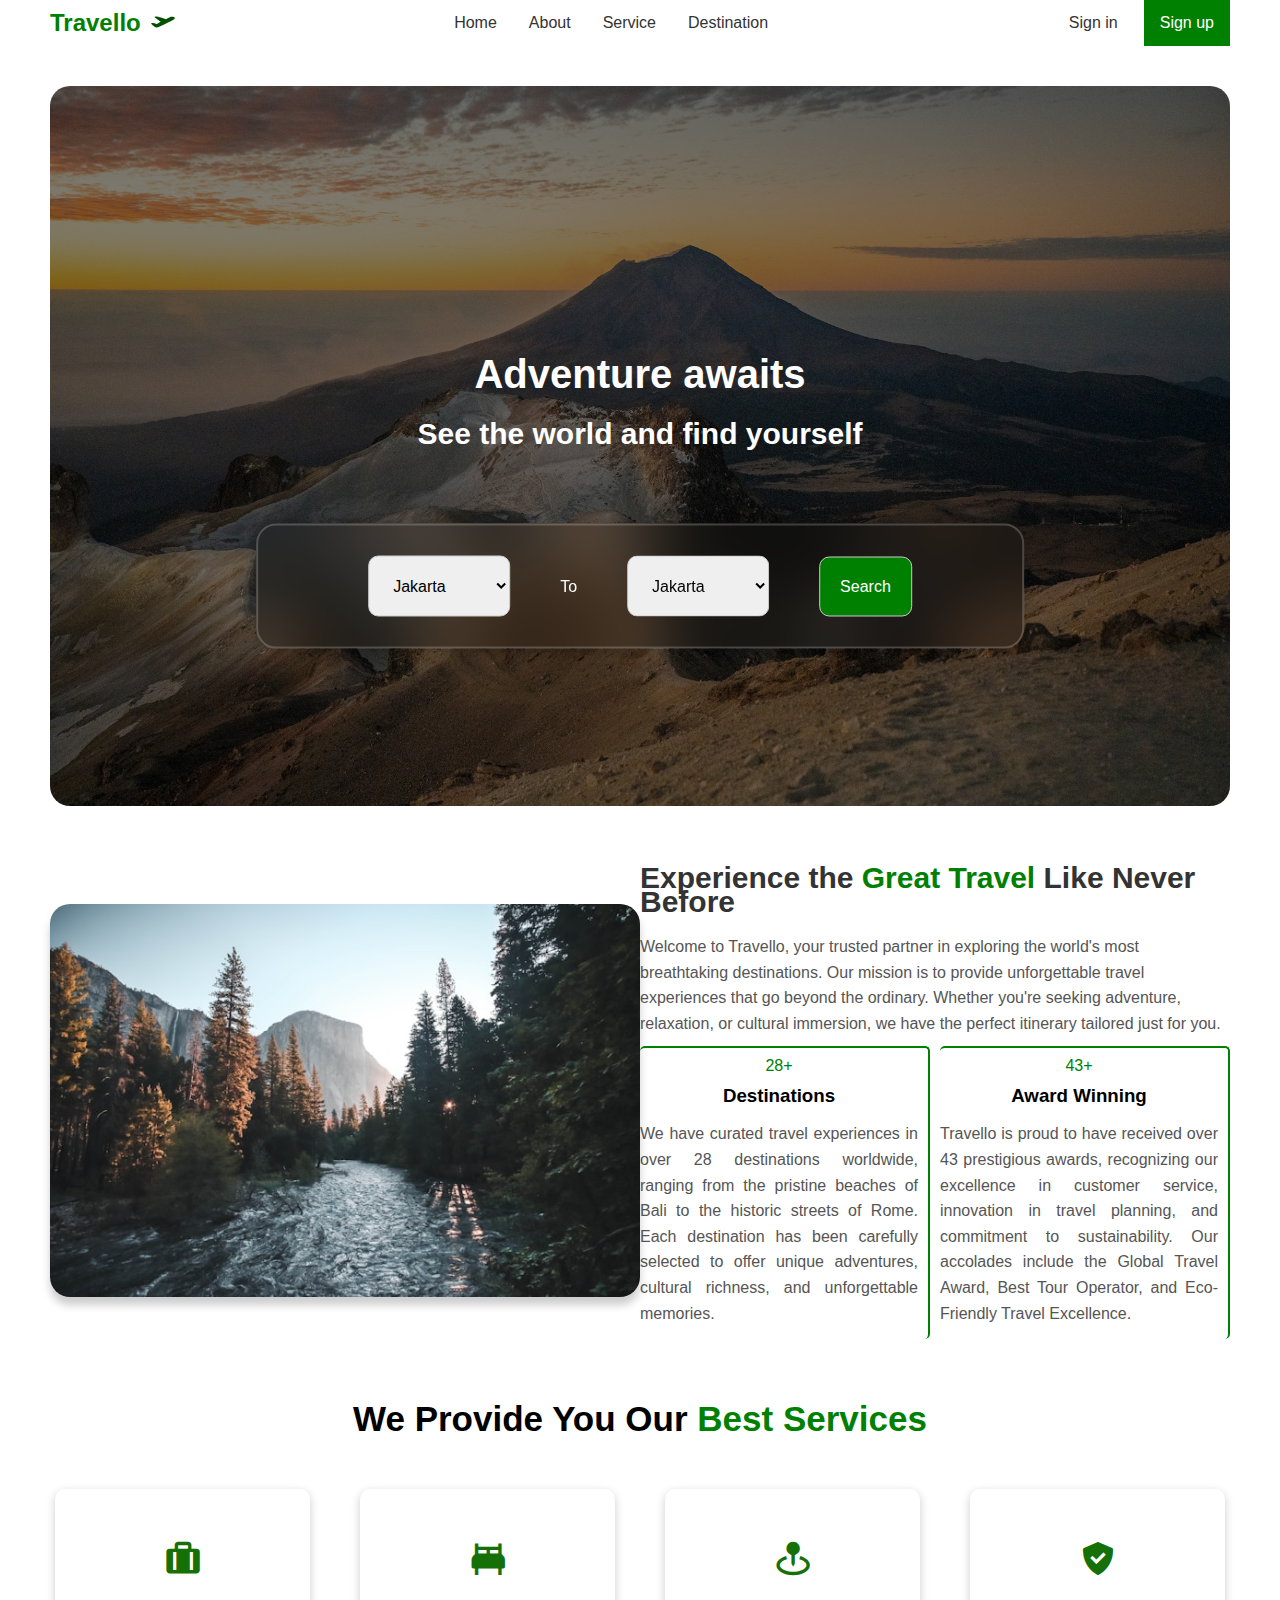
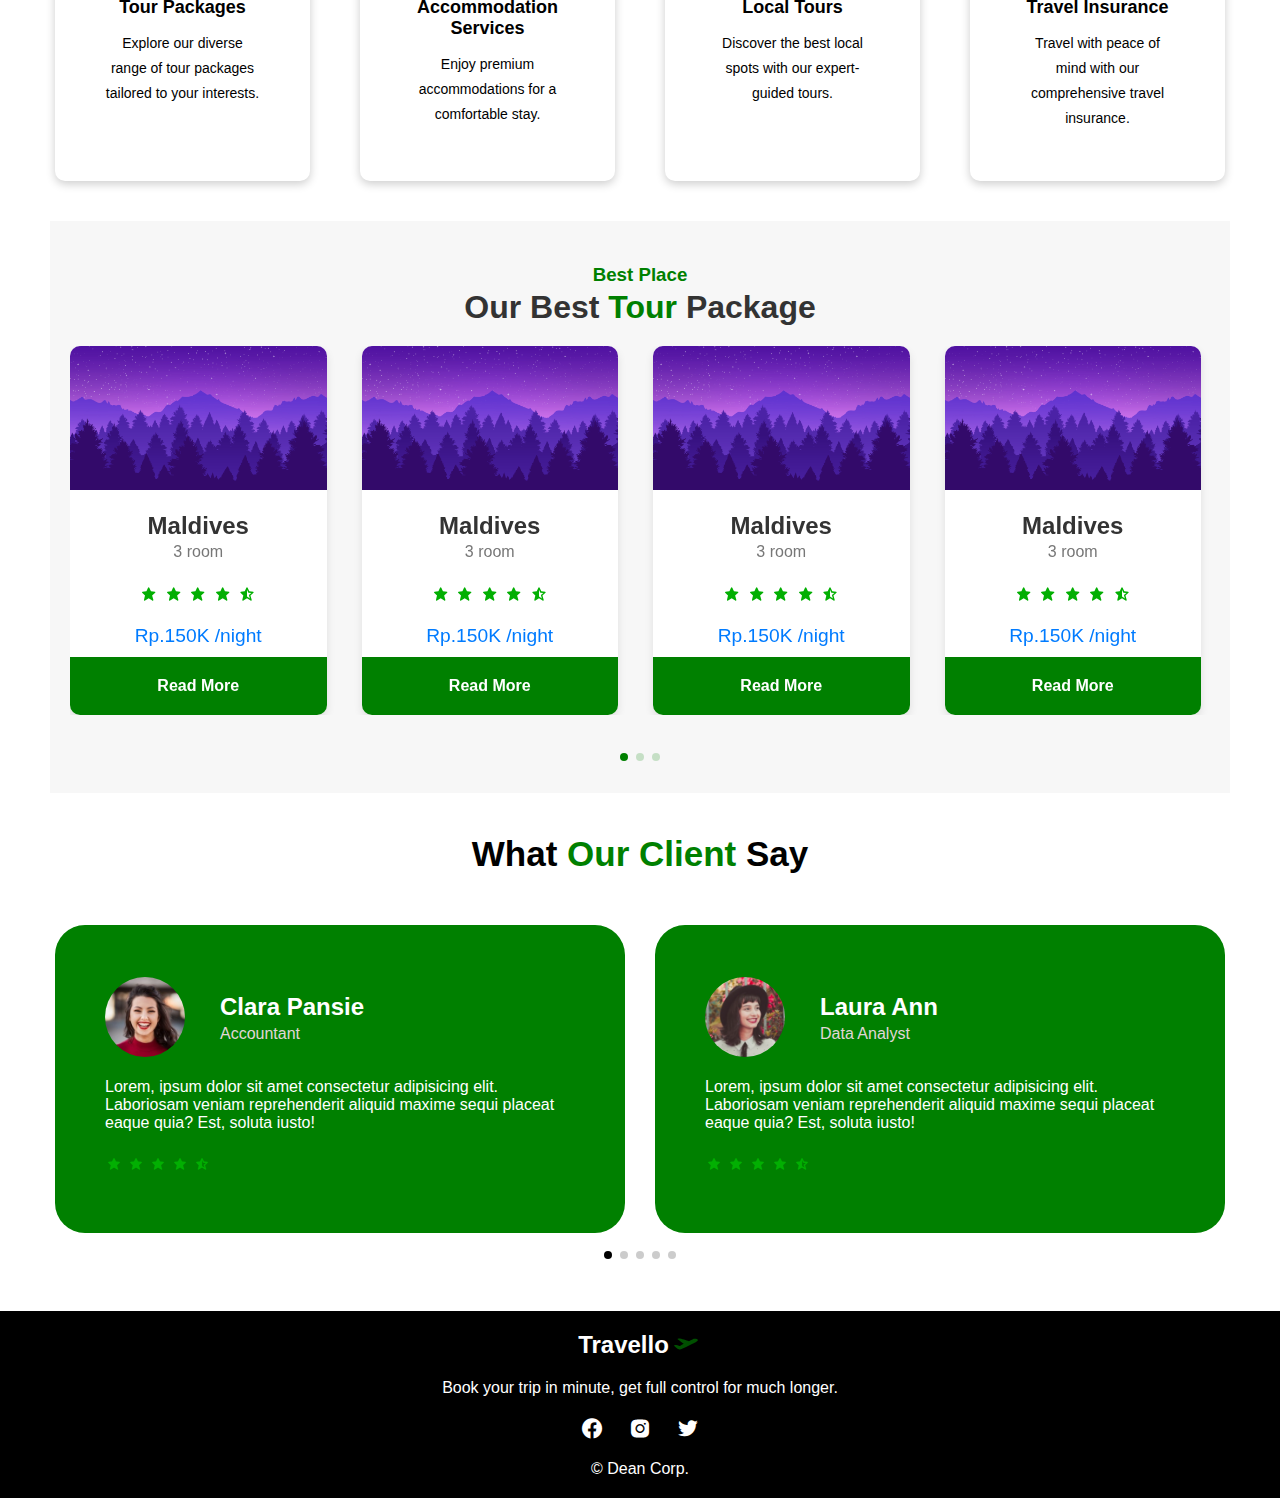
<file: index.html>
<!DOCTYPE html>
<html lang="en">
  <head>
    <meta charset="UTF-8" />
    <meta name="viewport" content="width=device-width, initial-scale=1.0" />
    <link
      rel="stylesheet"
      href="assets/css/style.css
    "
    />
    <!-- boxicons -->
    <link
      href="https://unpkg.com/boxicons@2.1.4/css/boxicons.min.css"
      rel="stylesheet"
    />

    <!-- swiper js -->
    <link
      rel="stylesheet"
      href="https://cdn.jsdelivr.net/npm/swiper@11/swiper-bundle.min.css"
    />
    <link rel="icon" href="assets/img/logo.png">
    <title>Travello - Travelling With Us</title>
  </head>
  <body>
    <nav>
      <a href="index1.html" class="logo"
        >Travello <span class="entypo--aircraft-take-off"></span>
      </a>
      <ul class="menu-list">
        <li><a href="index.html">Home</a></li>
        <li><a href="#about">About</a></li>
        <li><a href="#service">Service</a></li>
        <li><a href="#destination">Destination</a></li>
      </ul>
      <ul class="btn-list">
        <li><a href="login.html" class="btn-1">Sign in</a></li>
        <li><a href="register.html" class="btn-2">Sign up</a></li>
      </ul>
      <div class="menu-toggle" id="menu-toggle">&#9776;</div>
    </nav>

    <section class="hero-section">
      <div class="container">
        <div class="hero-text">
          <h1>Adventure awaits</h1>
          <h2>See the world and find yourself</h2>
        </div>
        <div class="hero-ticket">
          <form class="form-destination">
            <select name="start">
              <option value="CGK">Jakarta</option>
              <option value="BDO">Bandung</option>
              <option value="MLG">Malang</option>
              <option value="JOG">Yogyakarta</option>
              <option value="SOC">Solo</option>
              <option value="KOE">Kupang</option>
            </select>
            <p>To</p>
            <select name="finish">
              <option value="CGK">Jakarta</option>
              <option value="BDO">Bandung</option>
              <option value="MLG">Malang</option>
              <option value="JOG">Yogyakarta</option>
              <option value="SOC">Solo</option>
              <option value="KOE">Kupang</option>
            </select>
            <button class="btn" name="btn-destination" type="submit">
              Search
            </button>
          </form>
        </div>
      </div>
    </section>

    <section class="about-section" id="about">
      <div class="about-container">
        <div class="about-img">
          <img src="assets/img/about.jpg" alt="about" />
        </div>
        <div class="about-text">
          <h1>Experience the <span> Great Travel</span> Like Never Before</h1>
          <p>
            Welcome to Travello, your trusted partner in exploring the world's
            most breathtaking destinations. Our mission is to provide
            unforgettable travel experiences that go beyond the ordinary.
            Whether you're seeking adventure, relaxation, or cultural immersion,
            we have the perfect itinerary tailored just for you.
          </p>
          <div class="about-row">
            <div class="about-row-items odd">
              <span>28+</span>
              <h3>Destinations</h3>
              <p>
                We have curated travel experiences in over 28 destinations
                worldwide, ranging from the pristine beaches of Bali to the
                historic streets of Rome. Each destination has been carefully
                selected to offer unique adventures, cultural richness, and
                unforgettable memories.
              </p>
            </div>
            <div class="about-row-items even">
              <span>43+</span>
              <h3>Award Winning</h3>
              <p>
                Travello is proud to have received over 43 prestigious awards,
                recognizing our excellence in customer service, innovation in
                travel planning, and commitment to sustainability. Our accolades
                include the Global Travel Award, Best Tour Operator, and
                Eco-Friendly Travel Excellence.
              </p>
            </div>
          </div>
        </div>
      </div>
    </section>

    <section id="service">
      <div class="service-container">
        <h1>We Provide You Our <span>Best Services</span></h1>
        <div class="service-content">
          <div class="service-item odd">
            <i class="bx bxs-briefcase-alt" style="color: #157107"></i>
            <h3>Tour Packages</h3>
            <p>
              Explore our diverse range of tour packages tailored to your
              interests.
            </p>
          </div>
          <div class="service-item odd">
            <i class="bx bxs-bed" style="color: #157107"></i>
            <h3>Accommodation Services</h3>
            <p>Enjoy premium accommodations for a comfortable stay.</p>
          </div>
          <div class="service-item even">
            <i class="bx bxs-map-pin" style="color: #157107"></i>
            <h3>Local Tours</h3>
            <p>Discover the best local spots with our expert-guided tours.</p>
          </div>
          <div class="service-item even">
            <i class="bx bxs-check-shield" style="color: #157107"></i>
            <h3>Travel Insurance</h3>
            <p>
              Travel with peace of mind with our comprehensive travel insurance.
            </p>
          </div>
        </div>
      </div>
    </section>

    <section class="destination" id="destination">
      <div class="destination-container">
        <div class="destination-header">
          <h3><span>Best Place</span></h3>
          <h2 class="title">Our Best <span>Tour</span> Package</h2>
        </div>
        <div class="destination-content">
          <div class="swiper destination-slider js-destination-slider">
            <div class="swiper-wrapper destination-card">
              <div class="swiper-slide destination-items">
                <div class="info">
                  <img src="assets/img/img.jpg" alt="img" />
                  <div class="text-box">
                    <h3 class="name">Maldives</h3>
                    <span class="detail">3 room</span>
                  </div>
                </div>
                <div class="rating">
                  <i class="bx bxs-star"></i>
                  <i class="bx bxs-star"></i>
                  <i class="bx bxs-star"></i>
                  <i class="bx bxs-star"></i>
                  <i class="bx bxs-star-half"></i>
                </div>
                <p class="price">Rp.150K /night</p>
                <div class="btn-read">
                  <a href="" class="read-more">Read More</a>
                </div>
              </div>
              <div class="swiper-slide destination-items">
                <div class="info">
                  <img src="assets/img/img.jpg" alt="img" />
                  <div class="text-box">
                    <h3 class="name">Maldives</h3>
                    <span class="detail">3 room</span>
                  </div>
                </div>
                <div class="rating">
                  <i class="bx bxs-star"></i>
                  <i class="bx bxs-star"></i>
                  <i class="bx bxs-star"></i>
                  <i class="bx bxs-star"></i>
                  <i class="bx bxs-star-half"></i>
                </div>
                <p class="price">Rp.150K /night</p>
                <div class="btn-read">
                  <a href="" class="read-more">Read More</a>
                </div>
              </div>
              <div class="swiper-slide destination-items">
                <div class="info">
                  <img src="assets/img/img.jpg" alt="img" />
                  <div class="text-box">
                    <h3 class="name">Maldives</h3>
                    <span class="detail">3 room</span>
                  </div>
                </div>
                <div class="rating">
                  <i class="bx bxs-star"></i>
                  <i class="bx bxs-star"></i>
                  <i class="bx bxs-star"></i>
                  <i class="bx bxs-star"></i>
                  <i class="bx bxs-star-half"></i>
                </div>
                <p class="price">Rp.150K /night</p>
                <div class="btn-read">
                  <a href="" class="read-more">Read More</a>
                </div>
              </div>
              <div class="swiper-slide destination-items">
                <div class="info">
                  <img src="assets/img/img.jpg" alt="img" />
                  <div class="text-box">
                    <h3 class="name">Maldives</h3>
                    <span class="detail">3 room</span>
                  </div>
                </div>
                <div class="rating">
                  <i class="bx bxs-star"></i>
                  <i class="bx bxs-star"></i>
                  <i class="bx bxs-star"></i>
                  <i class="bx bxs-star"></i>
                  <i class="bx bxs-star-half"></i>
                </div>
                <p class="price">Rp.150K /night</p>
                <div class="btn-read">
                  <a href="" class="read-more">Read More</a>
                </div>
              </div>
              <div class="swiper-slide destination-items">
                <div class="info">
                  <img src="assets/img/img.jpg" alt="img" />
                  <div class="text-box">
                    <h3 class="name">Maldives</h3>
                    <span class="detail">3 room</span>
                  </div>
                </div>
                <div class="rating">
                  <i class="bx bxs-star"></i>
                  <i class="bx bxs-star"></i>
                  <i class="bx bxs-star"></i>
                  <i class="bx bxs-star"></i>
                  <i class="bx bxs-star-half"></i>
                </div>
                <p class="price">Rp.150K /night</p>
                <div class="btn-read">
                  <a href="" class="read-more">Read More</a>
                </div>
              </div>
              <div class="swiper-slide destination-items">
                <div class="info">
                  <img src="assets/img/img.jpg" alt="img" />
                  <div class="text-box">
                    <h3 class="name">Maldives</h3>
                    <span class="detail">3 room</span>
                  </div>
                </div>
                <div class="rating">
                  <i class="bx bxs-star"></i>
                  <i class="bx bxs-star"></i>
                  <i class="bx bxs-star"></i>
                  <i class="bx bxs-star"></i>
                  <i class="bx bxs-star-half"></i>
                </div>
                <p class="price">Rp.150K /night</p>
                <div class="btn-read">
                  <a href="" class="read-more">Read More</a>
                </div>
              </div>
            </div>
          </div>
        </div>
        <div class="swiper-pagination js-desti-pagination"></div>
        </div>
      </div>
    </section>

    <section class="testimonials">
      <div class="testi-container">
        <div class="testi-header">
          <h2 class="title">what <span>our client</span> say</h2>
        </div>
        <div class="testi-content">
          <div class="swiper testi-slider js-testi-slider">
            <div class="swiper-wrapper">
              <div class="swiper-slide testi-items">
                <div class="info">
                  <img src="assets/img/user1.jpg" alt="img" />
                  <div class="text-box">
                    <h3 class="name">Clara Pansie</h3>
                    <span class="job">Accountant</span>
                  </div>
                </div>
                <p>
                  Lorem, ipsum dolor sit amet consectetur adipisicing elit.
                  Laboriosam veniam reprehenderit aliquid maxime sequi placeat
                  eaque quia? Est, soluta iusto!
                </p>
                <div class="rating">
                  <i class="bx bxs-star"></i>
                  <i class="bx bxs-star"></i>
                  <i class="bx bxs-star"></i>
                  <i class="bx bxs-star"></i>
                  <i class="bx bxs-star-half"></i>
                </div>
              </div>
              <div class="swiper-slide testi-items">
                <div class="info">
                  <img src="assets/img/user2.jpg" alt="img" />
                  <div class="text-box">
                    <h3 class="name">Laura Ann</h3>
                    <span class="job">Data Analyst</span>
                  </div>
                </div>
                <p>
                  Lorem, ipsum dolor sit amet consectetur adipisicing elit.
                  Laboriosam veniam reprehenderit aliquid maxime sequi placeat
                  eaque quia? Est, soluta iusto!
                </p>
                <div class="rating">
                  <i class="bx bxs-star"></i>
                  <i class="bx bxs-star"></i>
                  <i class="bx bxs-star"></i>
                  <i class="bx bxs-star"></i>
                  <i class="bx bxs-star-half"></i>
                </div>
              </div>
              <div class="swiper-slide testi-items">
                <div class="info">
                  <img src="assets/img/user3.jpg" alt="img" />
                  <div class="text-box">
                    <h3 class="name">Kiara Monica</h3>
                    <span class="job">Web Developer</span>
                  </div>
                </div>
                <p>
                  Lorem, ipsum dolor sit amet consectetur adipisicing elit.
                  Laboriosam veniam reprehenderit aliquid maxime sequi placeat
                  eaque quia? Est, soluta iusto!
                </p>
                <div class="rating">
                  <i class="bx bxs-star"></i>
                  <i class="bx bxs-star"></i>
                  <i class="bx bxs-star"></i>
                  <i class="bx bxs-star"></i>
                  <i class="bx bxs-star-half"></i>
                </div>
              </div>
              <div class="swiper-slide testi-items">
                <div class="info">
                  <img src="assets/img/user4.jpg" alt="img" />
                  <div class="text-box">
                    <h3 class="name">Gina Evelyn</h3>
                    <span class="job">Executive Marketing</span>
                  </div>
                </div>
                <p>
                  Lorem, ipsum dolor sit amet consectetur adipisicing elit.
                  Laboriosam veniam reprehenderit aliquid maxime sequi placeat
                  eaque quia? Est, soluta iusto!
                </p>
                <div class="rating">
                  <i class="bx bxs-star"></i>
                  <i class="bx bxs-star"></i>
                  <i class="bx bxs-star"></i>
                  <i class="bx bxs-star"></i>
                  <i class="bx bxs-star-half"></i>
                </div>
              </div>
              <div class="swiper-slide testi-items">
                <div class="info">
                  <img src="assets/img/user2.jpg" alt="img" />
                  <div class="text-box">
                    <h3 class="name">Wilona Axel</h3>
                    <span class="job">Carpenter</span>
                  </div>
                </div>
                <p>
                  Lorem, ipsum dolor sit amet consectetur adipisicing elit.
                  Laboriosam veniam reprehenderit aliquid maxime sequi placeat
                  eaque quia? Est, soluta iusto!
                </p>
                <div class="rating">
                  <i class="bx bxs-star"></i>
                  <i class="bx bxs-star"></i>
                  <i class="bx bxs-star"></i>
                  <i class="bx bxs-star"></i>
                  <i class="bx bxs-star-half"></i>
                </div>
              </div>
              <div class="swiper-slide testi-items">
                <div class="info">
                  <img src="assets/img/user1.jpg" alt="img" />
                  <div class="text-box">
                    <h3 class="name">Viona Neila</h3>
                    <span class="job">Programmer</span>
                  </div>
                </div>
                <p>
                  Lorem, ipsum dolor sit amet consectetur adipisicing elit.
                  Laboriosam veniam reprehenderit aliquid maxime sequi placeat
                  eaque quia? Est, soluta iusto!
                </p>
                <div class="rating">
                  <i class="bx bxs-star"></i>
                  <i class="bx bxs-star"></i>
                  <i class="bx bxs-star"></i>
                  <i class="bx bxs-star"></i>
                  <i class="bx bxs-star-half"></i>
                </div>
              </div>
            </div>
          </div>
          <div class="swiper-pagination js-testi-pagination"></div>
        </div>
      </div>
    </section>
    <!-- testi end -->

    <!-- footer  -->
    <div class="footer-section">
      <div class="logo">
        Travello<span class="entypo--aircraft-take-off"></span>
      </div>
      <p class="footer-title">
        Book your trip in minute, get full control for much longer.
      </p>
      <div class="social-media">
        <a href="#"
          ><i class="bx bxl-facebook-circle" style="color: #ffffff"></i
        ></a>
        <a href="#"
          ><i class="bx bxl-instagram-alt" style="color: #ffffff"></i
        ></a>
        <a href="#"><i class="bx bxl-twitter" style="color: #ffffff"></i></a>
      </div>
      <p>&copy Dean Corp.</p>
    </div>
    <!-- footer end -->

    <!-- js -->
    <script src="assets/js/script.js"></script>
    <script src="https://cdn.jsdelivr.net/npm/swiper@11/swiper-bundle.min.js"></script>
  </body>
</html>
</file>
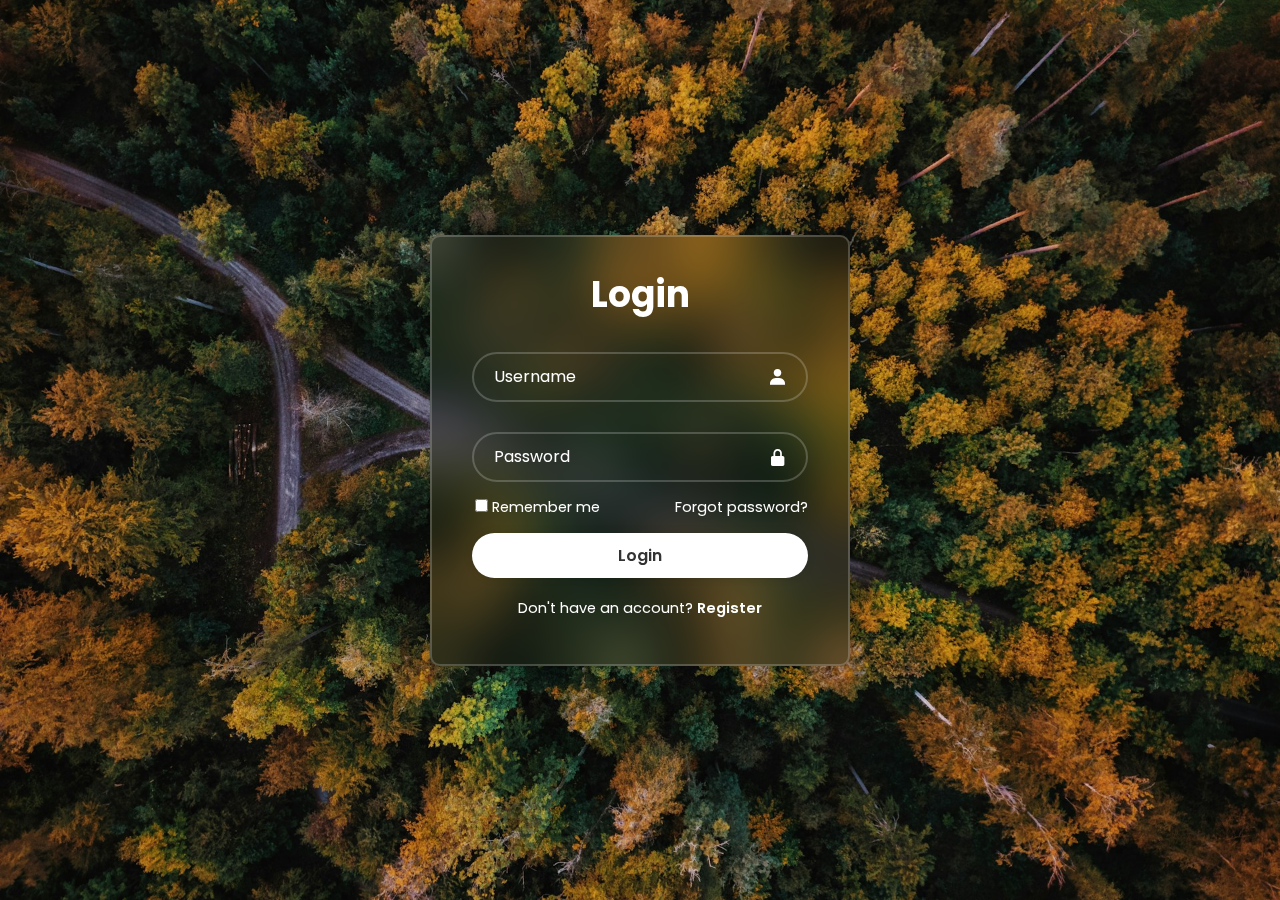
<file: login.html>
<!DOCTYPE html>
<html lang="en">
<head>
    <meta charset="UTF-8">
    <meta name="viewport" content="width=device-width, initial-scale=1.0">
    <title>Login</title>

    <!-- css -->
    <link rel="stylesheet" href="assets/css/login-register.css">

    <!-- boxicons -->
    <link href='https://unpkg.com/boxicons@2.1.4/css/boxicons.min.css' rel='stylesheet'>
</head>
<body>
    <div class="wrapper">
        <form action="">
            <h1>Login</h1>
            <div class="input-box">
                <input type="text" placeholder="Username" required>
                <i class='bx bxs-user'></i>
            </div>

            <div class="input-box">
                <input type="password" placeholder="Password" required>
                <i class='bx bxs-lock-alt' ></i>
            </div>

            <div class="remember-forgot">
                <label><input type="checkbox"> Remember me</label>
                <a href="#">Forgot password?</a>
            </div>

            <button type="submit" class="btn">Login</button>

            <div class="register-link">
                <p>Don't have an account? <a href="register.html">Register</a></p>
            </div>
        </form>
    </div>
</body>
</html>
</file>
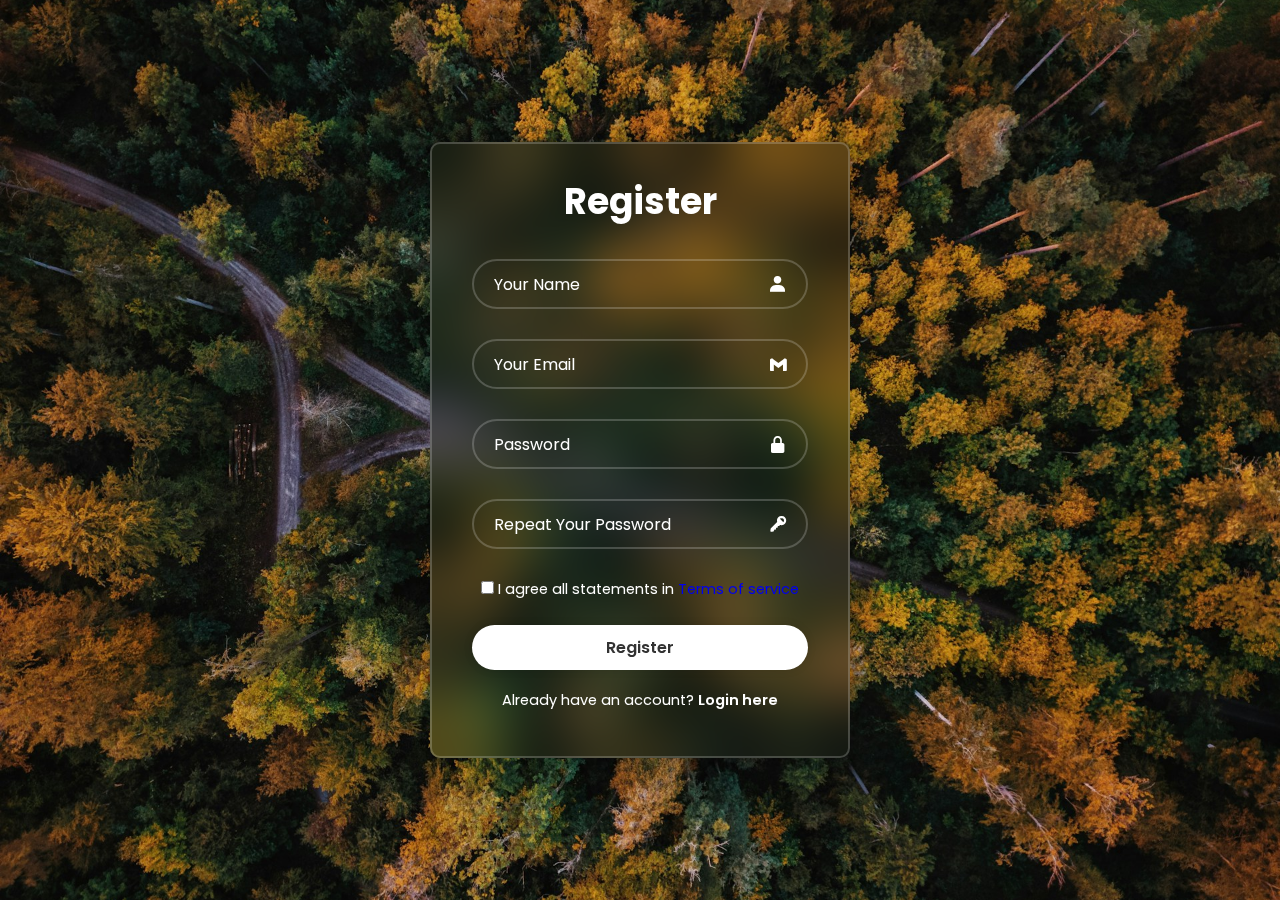
<file: register.html>
<!DOCTYPE html>
<html lang="en">
<head>
    <meta charset="UTF-8">
    <meta name="viewport" content="width=device-width, initial-scale=1.0">
    <title>Register</title>

    <!-- css -->
    <link rel="stylesheet" href="assets/css/login-register.css">

    <!-- boxicons -->
    <link href='https://unpkg.com/boxicons@2.1.4/css/boxicons.min.css' rel='stylesheet'>
</head>
<body>
    <div class="wrapper">
        <form action="">
            <h1>Register</h1>
            <div class="input-box">
                <input type="text" placeholder="Your Name" required>
                <i class='bx bxs-user'></i>
            </div>

            <div class="input-box">
                <input type="email" placeholder="Your Email" required>
                <i class='bx bxl-gmail' ></i>
            </div>

            <div class="input-box">
                <input type="password" placeholder="Password" required>
                <i class='bx bxs-lock-alt' ></i>
            </div>

            <div class="input-box">
                <input type="password" placeholder="Repeat Your Password" required>
                <i class='bx bxs-key' ></i>
            </div>

            <div class="terms-of-service">
                <label><input type="checkbox" required> I agree all statements in <a href="#">Terms of service</a></label>
            </div>

            <button type="submit" class="btn">Register</button>

            <div class="login-link">
                <p>Already have an account? <a href="login.html">Login here</a></p>
            </div>

        </form>
    </div>
</body>
</html>
</file>
<file: assets/css/style.css>
:root {
  --primary-color: #333;
  --secondary-color: #555;
  --hover-color: green;
  --logo-color: green;
  --menu-item-color: white;
  --btn-2-hover: rgb(2, 175, 2);
  --btn-2-bg-color: green;
}

* {
  margin: 0;
  padding: 0;
  box-sizing: border-box;
}

body {
  font-family: "poppins", sans-serif;
}

section {
  margin: 40px 50px;
  /* padding: 0 30px; */
}

span {
  color: var(--btn-2-bg-color);
}

nav {
  display: flex;
  align-items: center;
  justify-content: space-between;
  background-color: var(--menu-item-color);
  padding: 0 50px;
  width: 100%;
  box-sizing: border-box;
}

nav .logo {
  text-decoration: none;
  color: var(--logo-color);
  font-size: 24px;
  font-weight: 700;
  cursor: pointer;
}

.entypo--aircraft-take-off {
  display: inline-block;
  margin: -3px 4px;
  width: 1em;
  height: 1em;
  background-repeat: no-repeat;
  background-size: 100% 100%;
  background-image: url("data:image/svg+xml,%3Csvg xmlns='http://www.w3.org/2000/svg' viewBox='0 0 20 20'%3E%3Cpath fill='%23005000' d='M19.87 6.453c.119.257.127 1.29-4.884 3.642l-4.913 2.306c-1.71.803-4.191 1.859-5.285 2.151c-.766.204-1.497-.316-1.497-.316S1.085 12.261.499 11.817c-.585-.444-.535-.67.215-.91c.467-.149 3.13.493 4.265.78A91.697 91.697 0 0 1 8.12 9.889c-1.396-1.033-4.008-2.962-4.841-3.55c-.799-.565.01-.768.01-.768c.368-.099 1.162-.228 1.562-.144c2.721.569 7.263 2.071 7.611 2.186a90.641 90.641 0 0 1 2.922-1.465c2.075-.974 4.327-.037 4.486.305'/%3E%3C/svg%3E");
}

.menu-list {
  display: flex;
  list-style: none;
  justify-content: center;
  flex-grow: 1;
}

.menu-list li a {
  display: block;
  color: var(--primary-color);
  text-align: center;
  padding: 14px 16px;
  text-decoration: none;
}

.btn-list {
  display: flex;
  list-style: none;
}

.btn-list li {
  margin-left: 10px;
}

.btn-list li a {
  display: block;
  text-align: center;
  padding: 14px 16px;
  text-decoration: none;
}

.btn-1 {
  background-color: var(--menu-item-color);
  color: var(--primary-color);
}
.btn-2 {
  background-color: var(--btn-2-bg-color);
  color: var(--menu-item-color);
}

.btn-2:hover {
  background-color: var(--btn-2-hover);
}

nav li a:hover {
  background-color: var(--hover-color);
  color: var(--menu-item-color);
}

.menu-toggle {
  display: none;
  font-size: 24px;
  color: var(--primary-color);
  cursor: pointer;
}

.hero-section {
  background-color: #333;
  border-radius: 20px;
  height: 80vh;
  background-image: linear-gradient(rgba(0, 0, 0, 0.5), rgba(0, 0, 0, 0.5)),
    url("../img/bg-hero-2.jpg");
  background-position: center;
  background-repeat: no-repeat;
  background-size: cover;
  position: relative;
}

.hero-text h1 {
  text-align: center;
  position: absolute;
  top: 40%;
  left: 50%;
  transform: translate(-50%, -50%);
  color: var(--menu-item-color);
  font-size: 40px;
}

.hero-text h2 {
  margin: 60px 0;
  text-align: center;
  position: absolute;
  top: 40%;
  left: 50%;
  transform: translate(-50%, -50%);
  color: var(--menu-item-color);
  font-size: 30px;
  line-height: 2px;
}

.hero-ticket {
  background-color: transparent;
  backdrop-filter: blur(28px);
  border: 2px solid rgba(255, 255, 255, 0.2);
  box-shadow: 0 0 10px rgba(0, 0, 0, 0.2);
  position: absolute;
  margin-top: 140px;
  padding: 30px 110px;
  top: 50%;
  left: 50%;
  transform: translate(-50%, -50%);
  border-radius: 20px;
}

.form-destination {
  display: flex;
  align-items: center;
  gap: 50px;
}

.form-destination p {
  color: var(--menu-item-color);
}

.form-destination select,
.form-destination button {
  padding: 20px;
  border-radius: 10px;
  border: 1px solid #ccc;
  font-size: 16px;
}

.form-destination button {
  padding: 20px;
  background-color: var(--btn-2-bg-color);
  color: var(--menu-item-color);
  cursor: pointer;
}

.form-destination button:hover {
  background-color: var(--btn-2-hover);
}

.about-container {
  /* background-color: #000; */
  display: flex;
  align-items: center;
  justify-content: space-around;
  margin: 10px auto;
  padding: 20px 0;
}

.about-img img {
  height: 50%;
  width: 100%;
  border-radius: 20px;
  box-shadow: 0 8px 8px rgba(0, 0, 0, 0.2);
}

.about-text {
  max-width: 50%;
  display: flex;
  align-items: center;
  flex-direction: column;
  line-height: 24px;
}

.about-text h1 {
  font-size: 30px;
  font-weight: 700;
  color: var(--primary-color);
  margin-bottom: 10px;
}

.about-text p {
  margin: 10px 0;
  color: var(--secondary-color);
  line-height: 1.6;
}

.about-row {
  display: flex;
  gap: 10px;
}

.about-row-items {
  flex: 1;
  border-radius: 5px;
  display: flex;
  flex-direction: column;
  justify-content: center;
}

.about-row-items,
span,
h3 {
  text-align: center;
  padding: 3px 0;
}

.about-row-items p {
  text-align: justify;
}

.about-row-items.odd {
  padding-right: 10px;
  border-top: 2px solid var(--hover-color);
  border-right: 2px solid var(--hover-color);
}

.about-row-items.even {
  padding-right: 10px;
  border-top: 2px solid var(--hover-color);
  border-right: 2px solid var(--hover-color);
}

.service-container {
  margin: 0 auto;
}

.service-container h1 {
  text-align: center;
  font-size: 35px;
  margin-bottom: 50px;
  font-weight: 700;
}

.service-container span {
  color: var(--btn-2-bg-color);
}

.service-content {
  display: flex;
  flex-wrap: wrap;
  gap: 50px;
  justify-content: center;
}

.service-item {
  background-color: var(--menu-item-color);
  box-shadow: 0 3px 10px rgba(0, 0, 0, 0.2);
  border-radius: 10px;
  padding: 50px;
  text-align: center;
  flex: 1 1 calc(25% - 40px);
  max-width: calc(25% - 40px);
  transition: transform 0.3s ease-in-out;
}

.service-item:hover {
  transform: translateY(-10px);
}

.service-item i {
  font-size: 40px;
  margin-bottom: 15px;
}

.service-item h3 {
  font-size: 18px;
  margin-bottom: 10px;
}

.service-item p {
  font-size: 14px;
  line-height: 25px;
}

/* destination */
.destination {
  padding: 20px;
  background-color: #f7f7f7;
}

.destination-container {
  margin: 0 auto;
  width: 100%;
  max-width: 1200px;
}

.destination-header {
  text-align: center;
  margin: 20px auto;
}

.destination-header .title {
  font-size: 2em;
  color: #333;
}

.destination-content {
  display: flex;
  justify-content: center;
}

.destination-card {
  display: flex;
  gap: 5px;
}

.destination-items {
  max-width: 22.5%;
  background-color: var(--menu-item-color);
  border-radius: 10px;
  overflow: hidden;
  box-shadow: 0 4px 8px rgba(0, 0, 0, 0.1);
  width: 50px;
  text-align: center;
}

.destination-items .info {
  position: relative;
}

.destination-items img {
  width: 100%;
  height: auto;
}

.text-box {
  padding: 15px;
}

.text-box .name {
  font-size: 1.5em;
  color: #333;
}

.text-box .detail {
  font-size: 1em;
  color: #777;
}

.price {
  font-size: 1.2em;
  color: #007bff;
  padding: 10px 0;
}

.rating {
  padding: 10px 0;
}

.rating i {
  color: var(--btn-2-hover);
  margin: 0 2px;
}

.btn-read {
  padding: 20px;
  background-color: var(--btn-2-bg-color);
}

.btn-read .read-more {
  text-decoration: none;
  color: var(--menu-item-color);
  font-weight: bold;
}

.destination .swiper-pagination {
  position: relative;
  margin-top: 40px;
  bottom: auto;
}

.destination .swiper-pagination-bullet {
  height: 8px;
  width: 8px;
  background-color: var(--btn-2-bg-color);
}

/* destination */

.testi-container {
  width: 100%;
  margin: 0 auto;
  max-width: 1170px;
}

.testi-header {
  text-align: center;
  margin-bottom: 50px;
}

.testi-header .title {
  font-size: 35px;
  font-weight: 600;
  text-transform: capitalize;
  line-height: 1.2;
}

.testi-header span {
  color: var(--btn-2-bg-color);
}

.testi-items {
  background-color: var(--btn-2-bg-color);
  padding: 50px;
  border-radius: 30px;
}

.testi-items .info {
  display: flex;
  align-items: center;
}

.testi-items img {
  max-width: 80px;
  border-radius: 50%;
  margin-right: 20px;
  vertical-align: middle;
}

.testi-items .name {
  font-size: 24px;
  text-transform: capitalize;
  font-weight: 600;
  color: hsl(0, 0%, 100%);
  line-height: 1.2;
}

.testi-items .job {
  text-transform: capitalize;
  color: hsl(0, 13%, 86%);
}

.testi-items p {
  margin-top: 20px;
  color: hsl(0, 0%, 100%);
}

.testi-items .rating {
  margin-top: 15px;
  font-size: 14px;
  color: hsl(36, 93%, 72%);
}

.testimonials .swiper-pagination {
  position: relative;
  margin-top: 20px;
  bottom: 10px;
}

.testimonials .swiper-pagination-bullet {
  height: 8px;
  width: 8px;
  background-color: #000;
}

.footer-section {
  background-color: #000; /* Black background */
  color: var(--menu-item-color); /* White text */
  padding: 20px;
  text-align: center;
}

.footer-section .logo {
  font-size: 24px;
  font-weight: bold;
  margin-bottom: 20px;
}

.footer-section .logo .entypo--aircraft-take-off {
  font-size: 24px;
  margin-left: 5px;
}

.footer-section .footer-title {
  font-size: 16px;
  margin-bottom: 20px;
}
.footer-section .social-media {
  margin: 15px 0;
}
.footer-section .social-media a {
  color: #fff;
  font-size: 24px;
  margin: 0 10px;
  transition: color 0.3s;
}

/* versi mobile */
@media only screen and ((max-width: 768px)) {
  section {
    margin: 20px 25px;
  }

  nav {
    flex-direction: column;
    padding: 0 20px;
    position: relative;
    margin-top: 10px;
    width: 100%;
    box-sizing: border-box;
  }

  .logo {
    margin-top: 10px;
  }

  .menu-list,
  .btn-list {
    display: none;
    flex-direction: column;
    width: 100%;
  }

  .menu-list li,
  .btn-list li {
    text-align: center;
    margin: 10px 0;
  }

  .menu-toggle {
    display: block;
    position: absolute;
    top: 5px;
    right: 5%;
  }

  .menu-list.active,
  .btn-list.active {
    display: flex;
  }

  .btn-2:hover {
    background-color: var(--btn-2-hover);
    color: var(--menu-item-color);
  }

  nav li a:hover {
    background-color: var(--hover-color);
    color: var(--menu-item-color);
  }

  .hero-section {
    width: 90%;
  }

  .hero-text {
    text-align: center;
  }

  .hero-text h1 {
    top: 50%;
    left: 50%;
    font-size: 18px;
  }

  .hero-text h2 {
    background-color: #000;
    top: 48%;
    left: 50%;
    font-size: 16px;
    text-align: left;
  }

  .hero-ticket {
    width: 70%;
    margin-top: 20%;
    padding: 20px;
  }

  .form-destination {
    justify-content: center;
    gap: 20px;
  }

  .form-destination select,
  .form-destination button {
    font-size: 14px;
    padding: 10px 20px;
  }

  .about-container {
    flex-direction: column;
  }

  .about-img img {
    width: 100%;
    max-width: 100%;
  }

  .about-text {
    margin: 20px;
  }

  .about-text p {
    margin-bottom: 15px;
  }

  .about-text h1 {
    font-size: 24px;
    text-align: center;
    line-height: 1.2;
  }

  .about-text p {
    font-size: 14px;
    text-align: justify;
  }

  .about-row {
    gap: 10px;
  }

  .about-row-items {
    padding: 10px;
  }

  .about-row-items span {
    font-size: 20px;
  }

  .about-row-items h3 {
    font-size: 18px;
  }
  .service-content {
    display: flex;
    align-items: center;
  }

  .service-item.odd,
  .service-item.even {
    background-color: #fff;
    box-shadow: 0 3px 10px rgba(0, 0, 0, 0.2);
    border-radius: 10px;
    padding: 20px;
    text-align: center;
    flex: 1 1 20%;
    max-width: 100%;
    transition: transform 0.3s ease-in-out;
  }

  .service-item i {
    font-size: 30px;
    margin-bottom: 4px;
  }

  /* destination */
  .destination {
    padding: 20px;
    background-color: #f7f7f7;
  }

  .destination-container {
    margin: 0 auto;
    width: 100%;
    max-width: 1200px;
  }

  .destination-header {
    text-align: center;
    margin: 20px auto;
  }

  .destination-header .title {
    font-size: 2em;
    color: #333;
  }

  .destination-content {
    display: flex;
    justify-content: center;
  }

  .destination-card {
    gap: 2px;
  }

  .destination-items {
    max-width: 100%;
    background-color: var(--menu-item-color);
    border-radius: 10px;
    overflow: hidden;
    box-shadow: 0 4px 8px rgba(0, 0, 0, 0.1);
    width: 50px;
    text-align: center;
  }

  .destination-items .info {
    position: relative;
  }

  .destination-items img {
    width: 100%;
    height: auto;
  }

  .text-box {
    padding: 15px;
  }

  .text-box .name {
    font-size: 1.5em;
    color: #333;
  }

  .text-box .detail {
    font-size: 1em;
    color: #777;
  }

  .price {
    font-size: 1.2em;
    color: #007bff;
    padding: 10px 0;
  }

  .rating {
    padding: 10px 0;
  }

  .rating i {
    color: var(--btn-2-hover);
    margin: 0 2px;
  }

  .btn-read {
    padding: 20px;
    background-color: var(--btn-2-bg-color);
  }

  .btn-read .read-more {
    text-decoration: none;
    color: var(--menu-item-color);
    font-weight: bold;
  }

  .destination .swiper-pagination {
    position: relative;
    margin-top: 40px;
    bottom: auto;
  }

  .destination .swiper-pagination-bullet {
    height: 8px;
    width: 8px;
    background-color: var(--btn-2-bg-color);
  }
  /* destination end */

  .testi-container {
    width: 100%;
    max-width: 80%;
  }

  .footer-section {
    width: 100%;
    margin: 0;
  }
}

@media only screen and (max-width: 600px) {
  section {
    margin: 20px 25px;
  }

  nav {
    flex-direction: column;
    padding: 0 20px;
    position: relative;
    margin-top: 10px;
    width: 100%;
    box-sizing: border-box;
  }

  .logo {
    margin-top: 10px;
  }

  .menu-list,
  .btn-list {
    display: none;
    flex-direction: column;
    width: 100%;
  }

  .menu-list li,
  .btn-list li {
    text-align: center;
    margin: 10px 0;
  }

  .menu-toggle {
    display: block;
    position: absolute;
    top: 5px;
    right: 5%;
  }

  .menu-list.active,
  .btn-list.active {
    display: flex;
  }

  .btn-2:hover {
    background-color: var(--btn-2-hover);
    color: var(--menu-item-color);
  }

  nav li a:hover {
    background-color: var(--hover-color);
    color: var(--menu-item-color);
  }

  .hero-section {
    width: 90%;
  }

  .hero-text {
    text-align: center;
  }

  .hero-text h1 {
    top: 50%;
    left: 50%;
    font-size: 18px;
  }

  .hero-text h2 {
    background-color: #000;
    top: 45%;
    left: 50%;
    right: -10%;

    font-size: 14px;
    text-align: left;
  }

  .hero-ticket {
    width: 90%;
    margin-top: 30%;
    padding: 20px;
  }

  .form-destination {
    gap: 10px;
  }

  .form-destination p {
    display: none;
  }

  .form-destination select,
  .form-destination button {
    font-size: 12px;
    padding: 8px;
  }

  .about-container {
    flex-direction: column;
  }

  .about-img img {
    width: 100%;
    max-width: 100%;
  }

  .about-text {
    margin: 15px 0;
    max-width: 600px;
  }

  .about-text p {
    margin-bottom: 15px;
  }

  .about-text h1 {
    font-size: 24px;
    text-align: center;
    line-height: 1.2;
  }

  .about-text p {
    font-size: 14px;
    text-align: justify;
  }

  .about-row {
    gap: 8px;
  }

  .about-row-items {
    padding: 0;
  }

  .about-row-items span {
    font-size: 20px;
  }

  .about-row-items h3 {
    font-size: 18px;
  }
  .service-content {
    display: flex;
    align-items: center;
  }

  .service-item.odd,
  .service-item.even {
    background-color: #fff;
    box-shadow: 0 3px 10px rgba(0, 0, 0, 0.2);
    border-radius: 10px;
    padding: 20px;
    text-align: center;
    flex: 1 1 50%;
    max-width: 100%;
    transition: transform 0.3s ease-in-out;
  }

  .service-item i {
    font-size: 30px;
    margin-bottom: 4px;
  }

  /* destination */
  .destination {
    padding: 20px;
    background-color: #f7f7f7;
  }

  .destination-container {
    margin: 0 auto;
    width: 100%;
    max-width: 600px;
  }

  .destination-header {
    text-align: center;
    margin: 20px auto;
  }

  .destination-header .title {
    font-size: 2em;
    color: #333;
  }

  .destination-content {
    display: flex;
    justify-content: center;
  }

  .destination-card {
    gap: 2px;
  }

  .destination-items {
    max-width: 100%;
    background-color: var(--menu-item-color);
    border-radius: 10px;
    overflow: hidden;
    box-shadow: 0 4px 8px rgba(0, 0, 0, 0.1);
    width: 50px;
    text-align: center;
  }

  .destination-items .info {
    position: relative;
  }

  .destination-items img {
    width: 100%;
    height: auto;
  }

  .text-box {
    padding: 15px;
  }

  .text-box .name {
    font-size: 1.5em;
    color: #333;
  }

  .text-box .detail {
    font-size: 1em;
    color: #777;
  }

  .price {
    font-size: 1.2em;
    color: #007bff;
    padding: 10px 0;
  }

  .rating {
    padding: 10px 0;
  }

  .rating i {
    color: var(--btn-2-hover);
    margin: 0 2px;
  }

  .btn-read {
    padding: 20px;
    background-color: var(--btn-2-bg-color);
  }

  .btn-read .read-more {
    text-decoration: none;
    color: var(--menu-item-color);
    font-weight: bold;
  }

  .destination .swiper-pagination {
    position: relative;
    margin-top: 40px;
    bottom: auto;
  }

  .destination .swiper-pagination-bullet {
    height: 8px;
    width: 8px;
    background-color: var(--btn-2-bg-color);
  }
  /* destination end */

  .testi-container {
    width: 100%;
    max-width: 80%;
  }

  .footer-section {
    width: 100%;
    margin: 0;
  }
}
</file>
<file: assets/css/login-register.css>
@import url('https://fonts.googleapis.com/css2?family=Poppins:ital,wght@0,100;0,200;0,300;0,400;0,500;0,600;0,700;0,800;0,900;1,100;1,200;1,300;1,400;1,500;1,600;1,700;1,800;1,900&display=swap');

* {
    margin: 0;
    padding: 0;
    box-sizing: border-box;
    font-family: "Poppins", sans-serif;
}

body {
    display: flex;
    justify-content: center;
    align-items: center;
    min-height: 100vh;
    background: url(../img/img3.jpg) no-repeat;
    background-size: cover;
    background-position: center;
}

.wrapper {
    width: 420px;
    background: transparent;
    border: 2px solid rgba(255, 255, 255, .2);
    backdrop-filter: blur(28px);
    box-shadow: 0 0 10px rgba(0, 0, 0, .2);
    color: #fff;
    border-radius: 10px;
    padding: 30px 40px;
}

.wrapper h1 {
    font-size: 36px;
    text-align: center;
}

.wrapper .input-box {
    position: relative;
    width: 100%;
    height: 50px;
    margin: 30px 0;
}

.input-box input {
    width: 100%;
    height: 100%;
    background: transparent;
    outline: none;
    border: 2px solid rgba(255, 255, 255, .2);
    border-radius: 40px;
    font-size: 16px;
    color: #fff;
    padding: 20px 45px 20px 20px;
}

.input-box input::placeholder {
    color: #fff;
}

.input-box i {
    position: absolute;
    right: 20px;
    top: 50%;
    transform: translateY(-50%);
    font-size: 20px;
}

.wrapper .remember-forgot {
    display: flex;
    justify-content: space-between;
    font-size: 14.5px;
    margin: -15px 0 15px;
}

.remember-forgot label input {
    accent-color: #fff;
    margin-left: 3px;
}

.remember-forgot a {
    color: #fff;
    text-decoration: none;
}

.remember-forgot a:hover {
    text-decoration: underline;
}

.wrapper .btn {
    width: 100%;
    height: 45px;
    background: #fff;
    border: none;
    outline: none;
    border-radius: 40px;
    box-shadow: 0 0 10px rgba(0, 0, 0, .1);
    cursor: pointer;
    font-size: 16px;
    color: #333;
    font-weight: 600;
}

.wrapper .register-link, .wrapper .login-link {
    font-size: 14.5px;
    text-align: center;
    margin: 20px 0 15px;
}

.register-link p a, .login-link p a {
    color: #fff;
    text-decoration: none;
    font-weight: 600;
}

.register-link p a:hover {
    text-decoration: underline;
}

.wrapper .terms-of-service {
    font-size: 14.5px;
    text-align: center;
    margin: 15px 0 25px;
}

.terms-of-service a {
    text-decoration: none;
}
</file>
